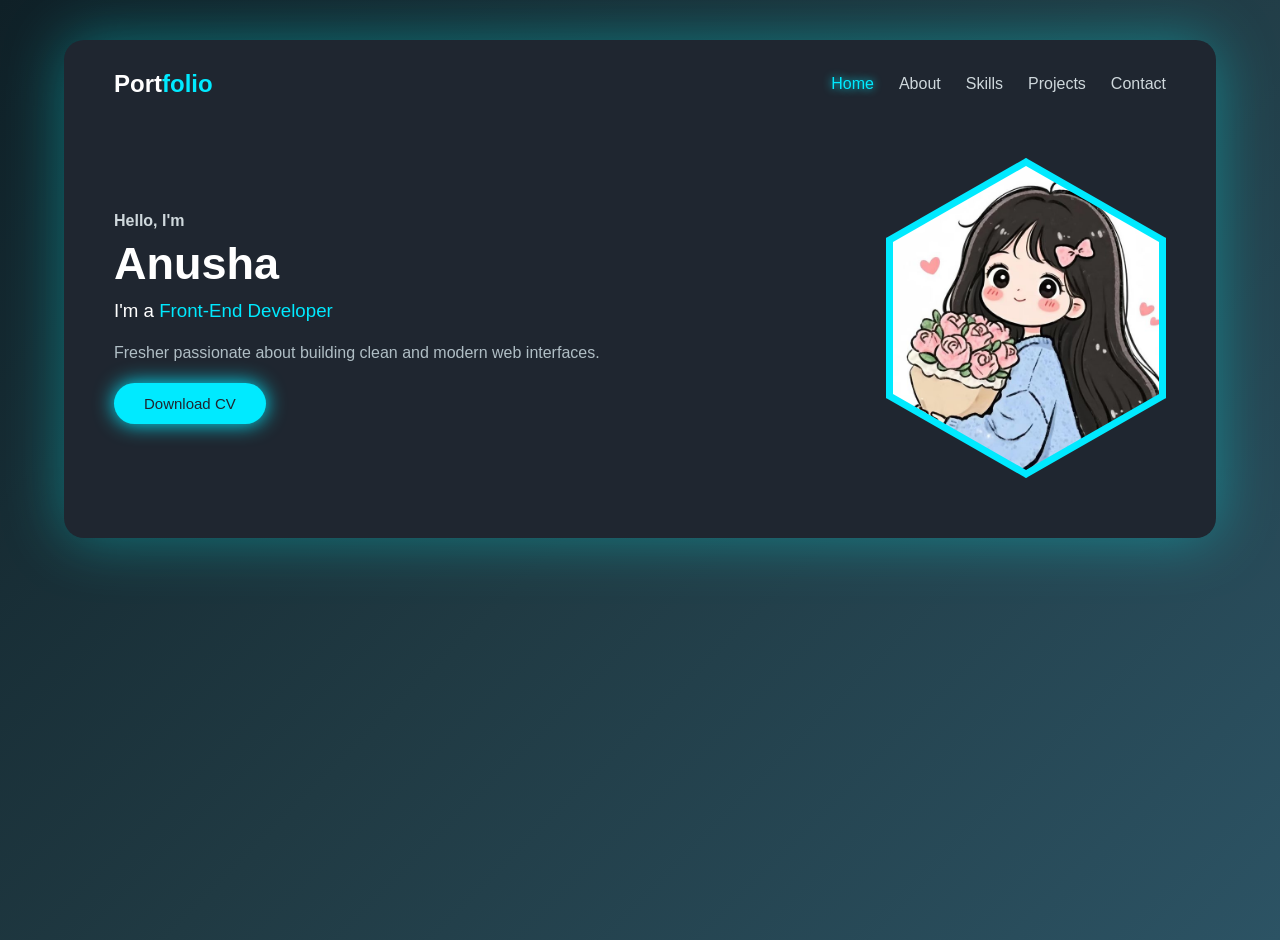
<file: index.html>
<!DOCTYPE html>
<html lang="en">
<head>
<meta charset="UTF-8">
<title>Portfolio</title>
<meta name="viewport" content="width=device-width, initial-scale=1.0">

<style>
/* ===== RESET ===== */
* {
    margin: 0;
    padding: 0;
    box-sizing: border-box;
    font-family: 'Segoe UI', sans-serif;
}

html {
    scroll-behavior: smooth;
}

body {
    background: linear-gradient(135deg, #0f2027, #203a43, #2c5364);
    min-height: 100vh;
}

/* ===== MAIN CONTAINER ===== */
main.wrapper {
    width: 90%;
    max-width: 1200px;
    background: #1f2630;
    border-radius: 20px;
    padding: 30px 50px 60px;
    box-shadow: 0 0 60px rgba(0,255,255,0.35);
    margin: 40px auto;
}

/* ===== NAVBAR ===== */
.navbar {
    display: flex;
    justify-content: space-between;
    align-items: center;
}

/* LOGO */
.logo {
    color: white;
    font-size: 24px;
    font-weight: bold;
}
.logo span {
    color: #00eaff;
}

/* NAV LINKS */
.nav-links {
    display: flex;
    list-style: none;
    gap: 25px;
}

.nav-links a {
    text-decoration: none;
    color: #cfd8dc;
    cursor: pointer;
    transition: 0.3s;
}

.nav-links a:hover,
.nav-links a.active {
    color: #00eaff;
    text-shadow: 0 0 8px #00eaff;
}

/* ===== HERO SECTION ===== */
.hero {
    display: flex;
    justify-content: space-between;
    align-items: center;
    margin-top: 60px;
    gap: 40px;
}

/* TEXT */
.hero-text {
    max-width: 500px;
}

.hero-text h4 {
    color: #cfd8dc;
    margin-bottom: 8px;
}

.hero-text h1 {
    color: white;
    font-size: 45px;
    margin-bottom: 10px;
}

.hero-text h3 {
    color: white;
    font-weight: 400;
}

.hero-text h3 span {
    color: #00eaff;
}

.hero-text p {
    color: #b0bec5;
    margin: 18px 0;
    line-height: 1.6;
}

/* SOCIAL ICONS */
.social-icons {
    margin: 20px 0;
}

.social-icons a {
    display: inline-flex;
    justify-content: center;
    align-items: center;
    width: 40px;
    height: 40px;
    border: 1px solid #00eaff;
    border-radius: 50%;
    color: #00eaff;
    margin-right: 10px;
    transition: 0.3s;
}

.social-icons a:hover {
    background: #00eaff;
    color: #1f2630;
}

/* BUTTON */
.btn {
    display: inline-block;
    background: #00eaff;
    border: none;
    padding: 12px 30px;
    border-radius: 30px;
    font-size: 15px;
    cursor: pointer;
    box-shadow: 0 0 20px #00eaff;
    transition: 0.3s;
    text-decoration: none;
    color: #1f2630;
}

.btn:hover {
    transform: scale(1.05);
}

/* ===== IMAGE ===== */
.hero-image {
    display: flex;
    justify-content: center;
    align-items: center;
}

.hexagon {
    width: 280px;
    height: 320px;
    background: #00eaff;
    -webkit-clip-path: polygon(
        50% 0%, 100% 25%, 100% 75%,
        50% 100%, 0% 75%, 0% 25%
    );
    clip-path: polygon(
        50% 0%, 100% 25%, 100% 75%,
        50% 100%, 0% 75%, 0% 25%
    );
    box-shadow: 0 0 40px #00eaff;
    display: flex;
    justify-content: center;
    align-items: center;
}

.hexagon img {
    width: 95%;
    height: 95%;
    object-fit: cover;
    clip-path: inherit;
    border-radius: 10px;
}

/* ===== COMMON SECTIONS ===== */
.section {
    margin-top: 120px;
    padding-top: 40px;
}

.section h2 {
    color: #00eaff;
    margin-bottom: 15px;
}

.section p {
    color: #b0bec5;
    line-height: 1.6;
}

/* ===== RESPONSIVE ===== */
@media (max-width: 900px) {
    .hero {
        flex-direction: column;
        text-align: center;
        align-items: stretch;
    }

    .nav-links {
        display: none;
    }
}
</style>
</head>

<body>

<main class="wrapper">

    <!-- NAVBAR -->
    <nav class="navbar">
        <div class="logo">Port<span>folio</span></div>
        <ul class="nav-links">
            <li><a href="index.html" class="active">Home</a></li>
            <li><a href="About.html">About</a></li>
            <li><a href="Skills.html">Skills</a></li>
            <li><a href="Projects.html">Projects</a></li>
            <li><a href="Contact.html">Contact</a></li>
        </ul>
    </nav>

    <!-- HOME -->
    <section id="home" class="hero">
        <div class="hero-text">
            <h4>Hello, I'm</h4>
            <h1>Anusha</h1>
            <h3>I'm a <span>Front-End Developer</span></h3>
            <p>Fresher passionate about building clean and modern web interfaces.</p>
            <a href="cv.pdf" class="btn" download>Download CV</a>
        </div>

        <div class="hero-image">
            <div class="hexagon">
                <img src="cartoon image" alt="Profile picture of Anusha">
            </div>
        </div>
    </section>
    
</main>

</body>
</html>
</file>
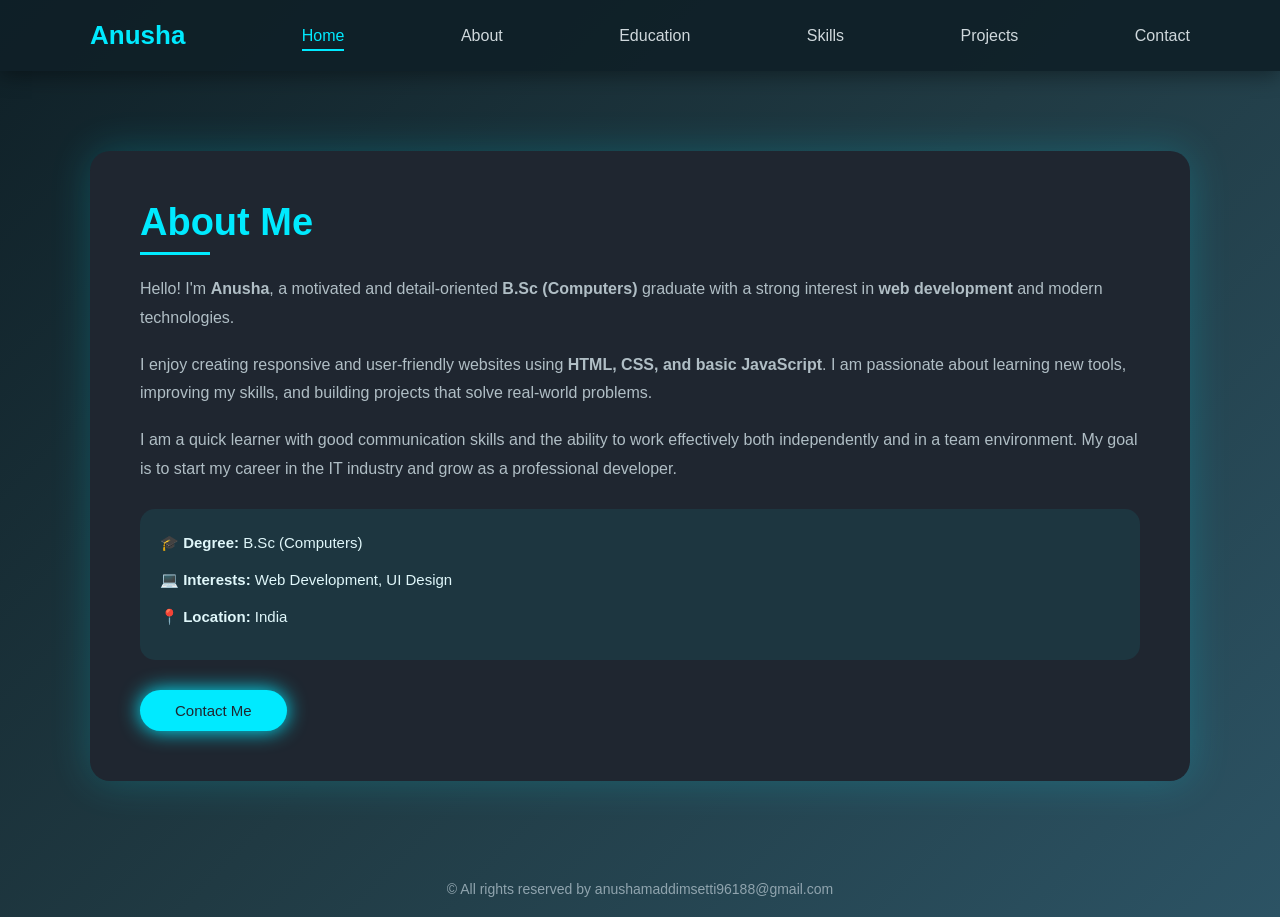
<file: About.html>
<!DOCTYPE html>
<html lang="en">
<head>
    <meta charset="UTF-8">
    <meta name="viewport" content="width=device-width, initial-scale=1.0">
    <title>About Me | Anusha</title>
    <link rel="stylesheet" href="About.css">
    <link rel="stylesheet" href="https://cdnjs.cloudflare.com/ajax/libs/font-awesome/6.4.0/css/all.min.css">
</head>
<body>

    <!-- Header -->
    <header>
        <nav class="nav">
            <div class="logo">Anusha</div>
            <a href="index.html" class="active">Home</a>
            <a href="About.html" >About</a>
            <a href="Education.html">Education</a>
            <a href="Skills.html">Skills</a>
            <a href="Projects.html">Projects</a>
            <a href="Contact.html">Contact</a>
        </nav>
    </header>

    <!-- About Section -->
    <main>
        <section class="about">
            <div class="about-container">

                

                <div class="about-content">
                    <h1>About Me</h1>
                    <p>
                        Hello! I'm <strong>Anusha</strong>, a motivated and detail-oriented 
                        <strong>B.Sc (Computers)</strong> graduate with a strong interest in 
                        <strong>web development</strong> and modern technologies.
                    </p>

                    <p>
                        I enjoy creating responsive and user-friendly websites using 
                        <strong>HTML, CSS, and basic JavaScript</strong>. I am passionate about 
                        learning new tools, improving my skills, and building projects that 
                        solve real-world problems.
                    </p>

                    <p>
                        I am a quick learner with good communication skills and the ability 
                        to work effectively both independently and in a team environment. 
                        My goal is to start my career in the IT industry and grow as a 
                        professional developer.
                    </p>

                    <div class="about-details">
                        <p><strong>🎓 Degree:</strong> B.Sc (Computers)</p>
                        <p><strong>💻 Interests:</strong> Web Development, UI Design</p>
                        <p><strong>📍 Location:</strong> India</p>
                    </div>

                    <a href="Contact.html" class="btn primary">Contact Me</a>
                </div>

            </div>
        </section>
    </main>

    <!-- Footer -->
    <footer>
        <p>© All rights reserved by anushamaddimsetti96188@gmail.com</p>
    </footer>

</body>
</html>
</file>
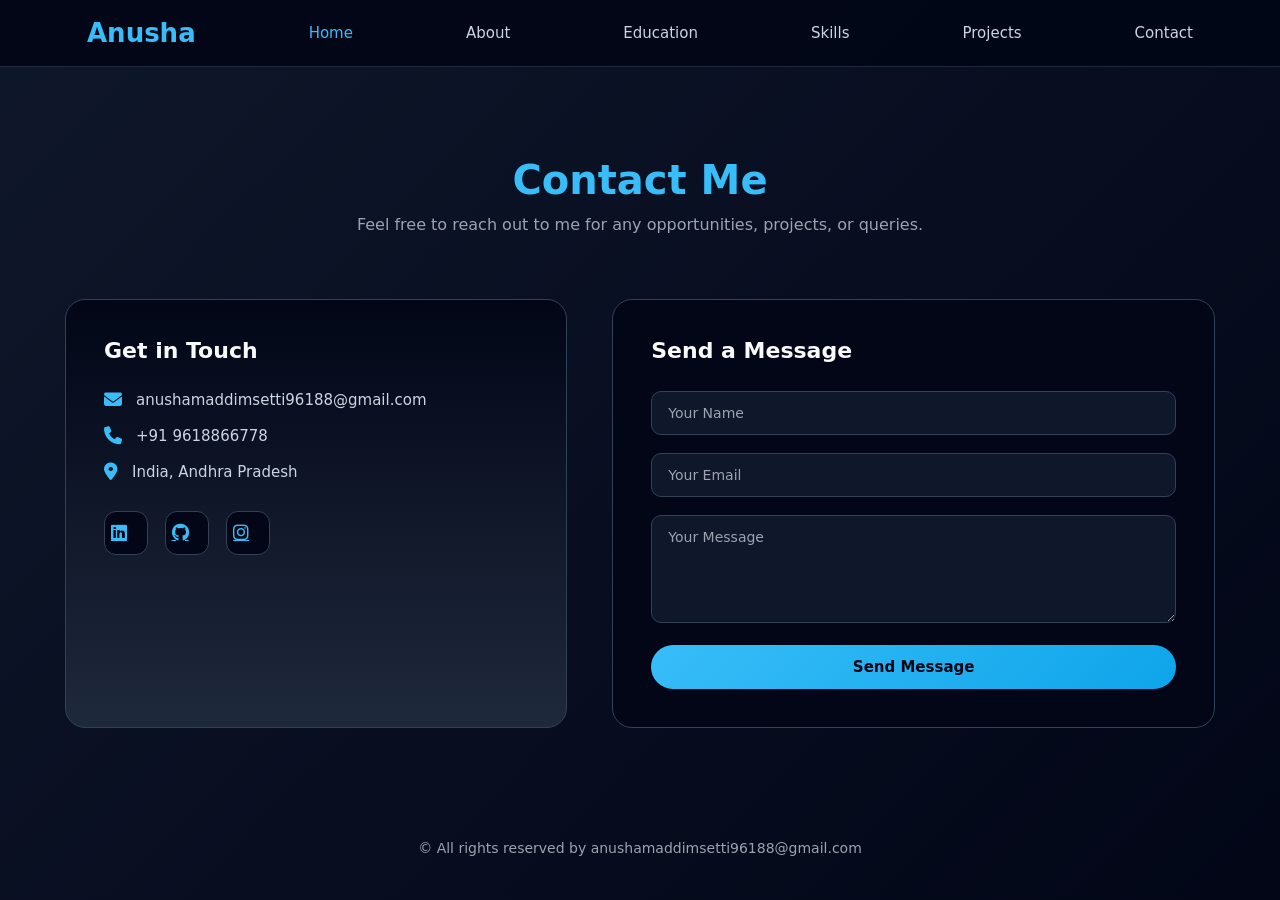
<file: Contact.html>
<!DOCTYPE html>
<html lang="en">
<head>
    <meta charset="UTF-8">
    <meta name="viewport" content="width=device-width, initial-scale=1.0">
    <title>Contact | Anusha</title>
    <link rel="stylesheet" href="Contact.css">
    <link rel="stylesheet" href="https://cdnjs.cloudflare.com/ajax/libs/font-awesome/6.4.0/css/all.min.css">
</head>
<body>

    <!-- Header -->
    <header>
        <nav class="nav">
            <div class="logo">Anusha</div>
            <a href="index.html" class="active">Home</a>
            <a href="About.html">About</a>
            <a href="Education.html">Education</a>
            <a href="Skills.html">Skills</a>
            <a href="Projects.html">Projects</a>
            <a href="Contact.html">Contact</a>
        </nav>
    </header>

    <!-- Contact Section -->
    <main>
        <section class="contact">
            <h1>Contact Me</h1>
            <p class="contact-intro">
                Feel free to reach out to me for any opportunities, projects, or queries.
            </p>

            <div class="contact-container">

                <!-- Contact Details -->
                <div class="contact-info">
                    <h2>Get in Touch</h2>

                    <p>
                        <i class="fas fa-envelope"></i>
                        anushamaddimsetti96188@gmail.com
                    </p>

                    <p>
                        <i class="fas fa-phone"></i>
                        +91 9618866778
                    </p>

                    <p>
                        <i class="fas fa-location-dot"></i>
                        India, Andhra Pradesh
                    </p>

                    <div class="social-links">
                        <a href="#" title="LinkedIn"><i class="fab fa-linkedin"></i></a>
                        <a href="#" title="GitHub"><i class="fab fa-github"></i></a>
                        <a href="#" title="Instagram"><i class="fab fa-instagram"></i></a>
                    </div>
                </div>

                <!-- Contact Form -->
                <div class="contact-form">
                    <h2>Send a Message</h2>

                    <form>
                        <input type="text" placeholder="Your Name" required>
                        <input type="email" placeholder="Your Email" required>
                        <textarea rows="5" placeholder="Your Message" required></textarea>
                        <button type="submit">Send Message</button>
                    </form>
                </div>

            </div>
        </section>
    </main>

    <!-- Footer -->
    <footer>
        <p>© All rights reserved by anushamaddimsetti96188@gmail.com</p>
    </footer>

</body>
</html>
</file>
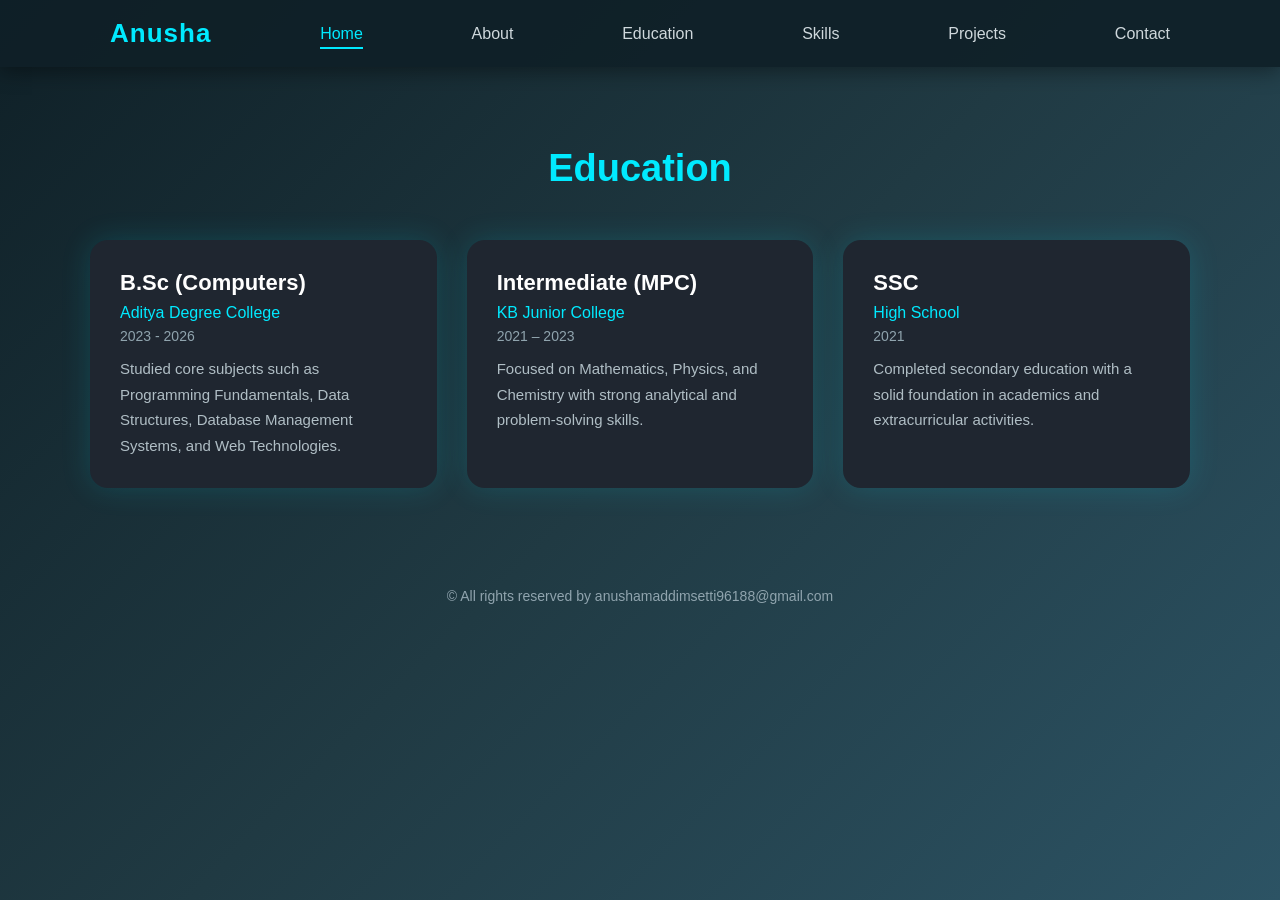
<file: Education.html>
<!DOCTYPE html>
<html lang="en">
<head>
    <meta charset="UTF-8">
    <meta name="viewport" content="width=device-width, initial-scale=1.0">
    <title>Education | Anusha</title>
    <link rel="stylesheet" href="Education.css">
    <link rel="stylesheet" href="https://cdnjs.cloudflare.com/ajax/libs/font-awesome/6.4.0/css/all.min.css">
</head>
<body>

    <!-- Header -->
    <header>
        <nav class="nav">
             <div class="logo">Anusha</div>
            <a href="index.html"class="active">Home</a>
            <a href="About.html">About</a>
            <a href="Education.html" >Education</a>
            <a href="Skills.html">Skills</a>
            <a href="Projects.html">Projects</a>
            <a href="Contact.html">Contact</a>
        </nav>
    </header>

    <!-- Education Section -->
    <main>
        <section class="education">
            <h1>Education</h1>

            <div class="education-container">

                <!-- Degree -->
                <div class="education-card">
                    <h2>B.Sc (Computers)</h2>
                    <p class="institution">Aditya Degree College</p>
                    <p class="year">2023 - 2026</p>
                    <p class="description">
                        Studied core subjects such as Programming Fundamentals, 
                        Data Structures, Database Management Systems, and Web Technologies.
                    </p>
                </div>

                <!-- Intermediate -->
                <div class="education-card">
                    <h2>Intermediate (MPC)</h2>
                    <p class="institution">KB Junior College</p>
                    <p class="year">2021 – 2023</p>
                    <p class="description">
                        Focused on Mathematics, Physics, and Chemistry with strong 
                        analytical and problem-solving skills.
                    </p>
                </div>

                <!-- School -->
                <div class="education-card">
                    <h2>SSC</h2>
                    <p class="institution"> High School</p>
                    <p class="year">2021</p>
                    <p class="description">
                        Completed secondary education with a solid foundation 
                        in academics and extracurricular activities.
                    </p>
                </div>

            </div>
        </section>
    </main>

    <!-- Footer -->
    <footer>
        <p>© All rights reserved by anushamaddimsetti96188@gmail.com</p>
    </footer>

</body>
</html>
</file>
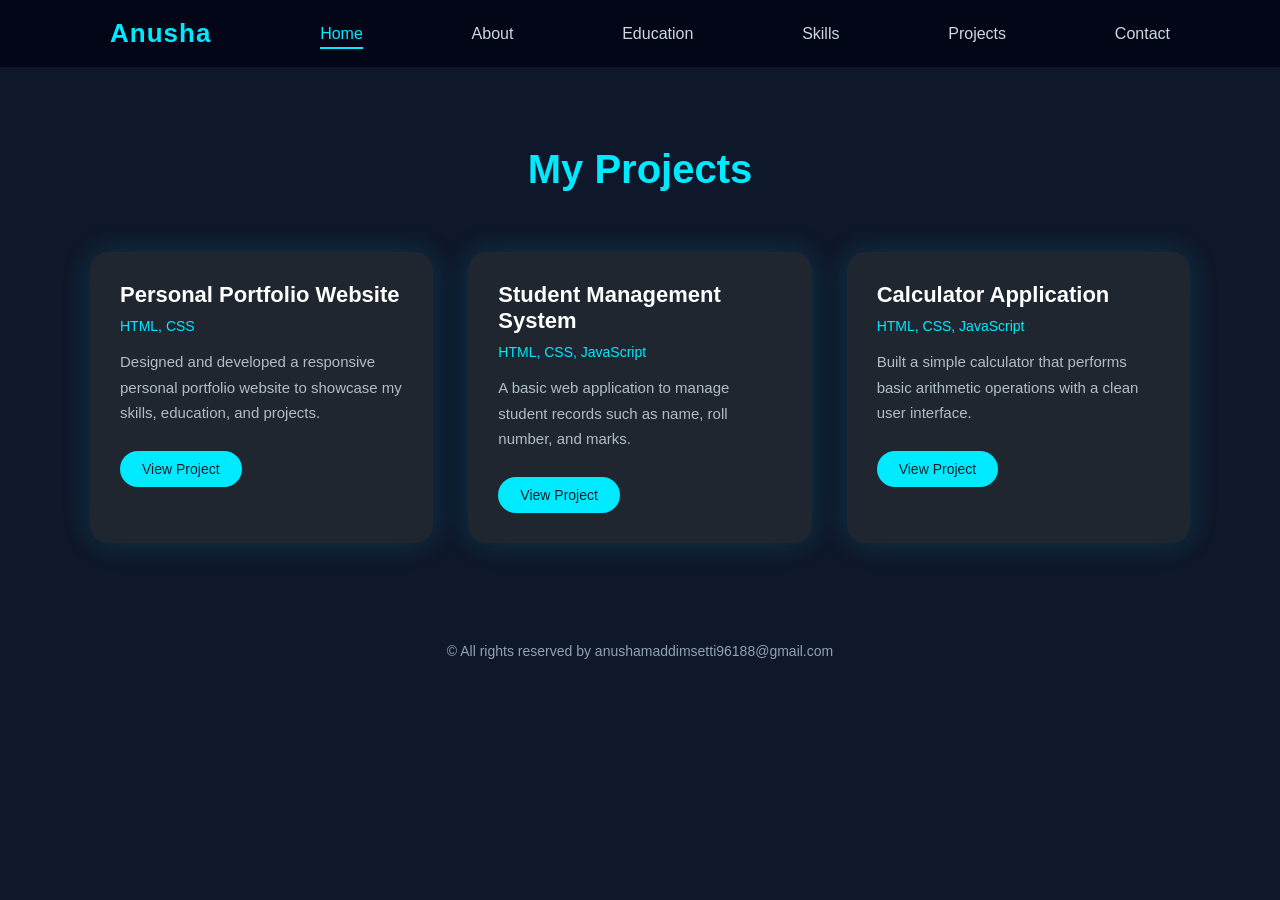
<file: Projects.html>
<!DOCTYPE html>
<html lang="en">
<head>
    <meta charset="UTF-8">
    <meta name="viewport" content="width=device-width, initial-scale=1.0">
    <title>Projects | Anusha</title>
    <link rel="stylesheet" href="Projects.css">
    <link rel="stylesheet" href="https://cdnjs.cloudflare.com/ajax/libs/font-awesome/6.4.0/css/all.min.css">
</head>
<body>

    <!-- Header -->
    <header>
        <nav class="nav">
            <div class="logo">Anusha</div>
            <a href="index.html" class="active">Home</a>
            <a href="About.html">About</a>
            <a href="Education.html">Education</a>
            <a href="Skills.html">Skills</a>
            <a href="Projects.html">Projects</a>
            <a href="Contact.html">Contact</a>
        </nav>
    </header>

    <!-- Projects Section -->
    <main>
        <section class="projects">
            <h1>My Projects</h1>

            <div class="projects-container">

                <!-- Project 1 -->
                <div class="project-card">
                    <h2>Personal Portfolio Website</h2>
                    <p class="tech">HTML, CSS</p>
                    <p class="description">
                        Designed and developed a responsive personal portfolio website 
                        to showcase my skills, education, and projects.
                    </p>
                    <a href="#" class="project-link">View Project</a>
                </div>

                <!-- Project 2 -->
                <div class="project-card">
                    <h2>Student Management System</h2>
                    <p class="tech">HTML, CSS, JavaScript</p>
                    <p class="description">
                        A basic web application to manage student records such as 
                        name, roll number, and marks.
                    </p>
                    <a href="#" class="project-link">View Project</a>
                </div>

                <!-- Project 3 -->
                <div class="project-card">
                    <h2>Calculator Application</h2>
                    <p class="tech">HTML, CSS, JavaScript</p>
                    <p class="description">
                        Built a simple calculator that performs basic arithmetic 
                        operations with a clean user interface.
                    </p>
                    <a href="#" class="project-link">View Project</a>
                </div>

            </div>
        </section>
    </main>

    <!-- Footer -->
    <footer>
        <p>© All rights reserved by anushamaddimsetti96188@gmail.com</p>
    </footer>

</body>
</html>
</file>
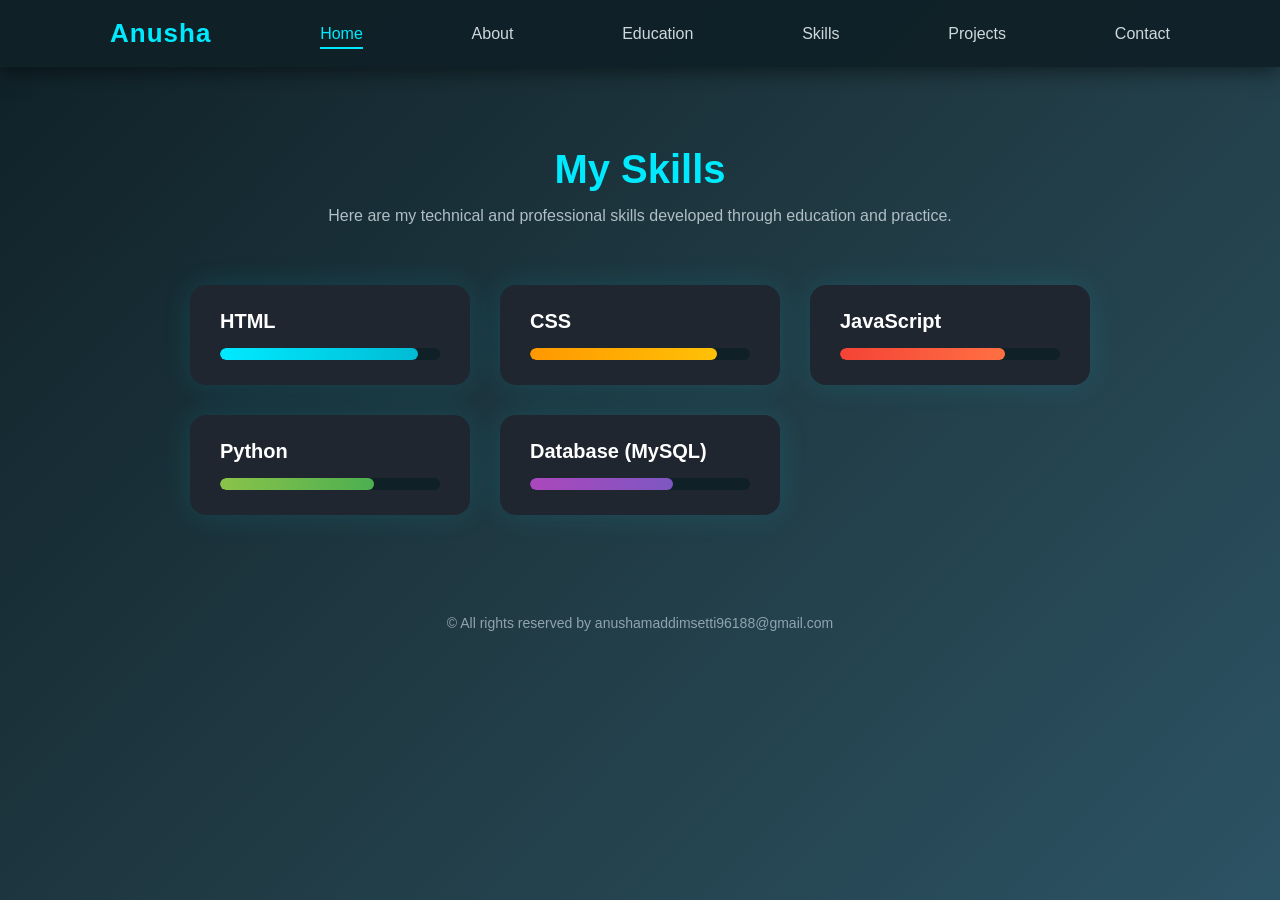
<file: Skills.html>
<!DOCTYPE html>
<html lang="en">
<head>
    <meta charset="UTF-8">
    <meta name="viewport" content="width=device-width, initial-scale=1.0">
    <title>Skills | Anusha</title>
    <link rel="stylesheet" href="Skills.css">
</head>
<body>

    <!-- Header -->
    <header>
        <nav class="nav">
            <div class="logo">Anusha</div>
            <a href="index.html" class="active">Home</a>
            <a href="About.html">About</a>
            <a href="Education.html">Education</a>
            <a href="Skills.html">Skills</a>
            <a href="Projects.html">Projects</a>
            <a href="Contact.html">Contact</a>
        </nav>
    </header>

    <!-- Skills Section -->
    <main>
        <section class="skills">
            <h1>My Skills</h1>
            <p class="skills-intro">
                Here are my technical and professional skills developed through education and practice.
            </p>

            <div class="skills-container">

                <!-- Skill Card -->
                <div class="skill-card">
                    <h3>HTML</h3>
                    <div class="progress">
                        <div class="progress-bar html"></div>
                    </div>
                </div>

                <div class="skill-card">
                    <h3>CSS</h3>
                    <div class="progress">
                        <div class="progress-bar css"></div>
                    </div>
                </div>

                <div class="skill-card">
                    <h3>JavaScript</h3>
                    <div class="progress">
                        <div class="progress-bar js"></div>
                    </div>
                </div>

                <div class="skill-card">
                    <h3>Python</h3>
                    <div class="progress">
                        <div class="progress-bar python"></div>
                    </div>
                </div>

                <div class="skill-card">
                    <h3>Database (MySQL)</h3>
                    <div class="progress">
                        <div class="progress-bar db"></div>
                    </div>
                </div>

            </div>
        </section>
    </main>

    <!-- Footer -->
    <footer>
        <p>© All rights reserved by anushamaddimsetti96188@gmail.com</p>
    </footer>

</body>
</html>
</file>
<file: About.css>
/* ===== RESET ===== */
* {
    margin: 0;
    padding: 0;
    box-sizing: border-box;
    font-family: "Segoe UI", sans-serif;
}

/* ===== BODY ===== */
body {
    background: linear-gradient(135deg, #0f2027, #203a43, #2c5364);
    color: #e0e0e0;
    min-height: 100vh;
}

/* ===== HEADER / NAV ===== */
header {
    background: rgba(15, 32, 39, 0.9);
    padding: 20px 0;
    box-shadow: 0 4px 20px rgba(0, 0, 0, 0.4);
}

.nav {
    max-width: 1100px;
    margin: auto;
    display: flex;
    align-items: center;
    justify-content: space-between;
    gap: 25px;
}


.logo {
    font-size: 26px;
    font-weight: bold;
    color: #00eaff;
}
/* NAV LINKS */
.nav a {
    text-decoration: none;
    color: #cfd8dc;
    font-size: 16px;
    position: relative;
    transition: 0.3s;
}

.nav a:hover,
.nav a.active {
    color: #00eaff;
}

/* underline animation */
.nav a::after {
    content: "";
    position: absolute;
    left: 0;
    bottom: -6px;
    width: 0;
    height: 2px;
    background: #00eaff;
    transition: 0.3s;
}

.nav a:hover::after,
.nav a.active::after {
    width: 100%;
}

/* ===== ABOUT SECTION ===== */
.about {
    padding: 80px 20px;
    animation: fadeIn 1.2s ease;
}

.about-container {
    max-width: 1100px;
    margin: auto;
    background: #1f2630;
    border-radius: 20px;
    padding: 50px;
    box-shadow: 0 0 40px rgba(0, 234, 255, 0.2);
}

/* ===== CONTENT ===== */
.about-content h1 {
    font-size: 38px;
    color: #00eaff;
    margin-bottom: 20px;
    position: relative;
}

/* heading underline */
.about-content h1::after {
    content: "";
    width: 70px;
    height: 3px;
    background: #00eaff;
    display: block;
    margin-top: 8px;
}

.about-content p {
    font-size: 16px;
    line-height: 1.8;
    color: #b0bec5;
    margin-bottom: 18px;
    animation: slideUp 1s ease forwards;
}

/* ===== DETAILS ===== */
.about-details {
    margin-top: 25px;
    background: rgba(0, 234, 255, 0.08);
    padding: 20px;
    border-radius: 15px;
}

.about-details p {
    font-size: 15px;
    margin-bottom: 10px;
    color: #e0f7fa;
}

/* ===== BUTTON ===== */
.btn {
    display: inline-block;
    margin-top: 30px;
    padding: 12px 35px;
    border-radius: 30px;
    font-size: 15px;
    text-decoration: none;
    transition: 0.4s;
}

.primary {
    background: #00eaff;
    color: #1f2630;
    box-shadow: 0 0 20px #00eaff;
}

.primary:hover {
    transform: translateY(-4px) scale(1.05);
    box-shadow: 0 0 35px #00eaff;
}

/* ===== FOOTER ===== */
footer {
    text-align: center;
    padding: 20px;
    color: #90a4ae;
    font-size: 14px;
}

/* ===== ANIMATIONS ===== */
@keyframes fadeIn {
    from {
        opacity: 0;
        transform: translateY(20px);
    }
    to {
        opacity: 1;
        transform: translateY(0);
    }
}

@keyframes slideUp {
    from {
        opacity: 0;
        transform: translateY(25px);
    }
    to {
        opacity: 1;
        transform: translateY(0);
    }
}

/* ===== RESPONSIVE ===== */
@media (max-width: 768px) {
    .nav {
        flex-wrap: wrap;
        justify-content: center;
    }

    .about-container {
        padding: 30px;
    }

    .about-content h1 {
        font-size: 30px;
    }
}
</file>
<file: Contact.css>
/* ===== RESET ===== */
* {
    margin: 0;
    padding: 0;
    box-sizing: border-box;
    font-family: "Segoe UI", system-ui, sans-serif;
}

/* ===== BODY ===== */
body {
    background: linear-gradient(135deg, #0f172a, #020617);
    color: #e5e7eb;
    min-height: 100vh;
}

/* ===== HEADER ===== */
header {
    background: rgba(2, 6, 23, 0.95);
    border-bottom: 1px solid #1e293b;
}

/* NAV BAR */
.nav {
    max-width: 1150px;
    margin: auto;
    padding: 18px 22px;
    display: flex;
    justify-content: space-between;
    align-items: center;
}

/* LOGO */
.logo {
    font-size: 26px;
    font-weight: 700;
    color: #38bdf8;
}

/* NAV LINKS */
.nav a {
    text-decoration: none;
    color: #cbd5e1;
    margin-left: 28px;
    font-size: 15px;
    transition: 0.3s;
}

.nav a:hover,
.nav a.active {
    color: #38bdf8;
}

/* ===== CONTACT SECTION ===== */
.contact {
    padding: 90px 20px;
}

/* TITLE */
.contact h1 {
    text-align: center;
    font-size: 40px;
    color: #38bdf8;
    margin-bottom: 12px;
}

.contact-intro {
    text-align: center;
    font-size: 16px;
    color: #9ca3af;
    margin-bottom: 65px;
}

/* ===== CONTACT CONTAINER ===== */
.contact-container {
    max-width: 1150px;
    margin: auto;
    display: grid;
    grid-template-columns: 1fr 1.2fr;
    gap: 45px;
}

/* ===== LEFT INFO CARD ===== */
.contact-info {
    background: linear-gradient(180deg, #020617, #1e293b);
    padding: 38px;
    border-radius: 20px;
    border: 1px solid #334155;
}

.contact-info h2 {
    font-size: 22px;
    margin-bottom: 28px;
    color: #f8fafc;
}

.contact-info p {
    display: flex;
    align-items: center;
    font-size: 15px;
    margin-bottom: 18px;
    color: #cbd5e1;
}

.contact-info i {
    font-size: 18px;
    color: #38bdf8;
    margin-right: 14px;
}

/* SOCIAL ICONS */
.social-links {
    margin-top: 30px;
}

.social-links a {
    width: 44px;
    height: 44px;
    display: inline-flex;
    justify-content: center;
    align-items: center;
    margin-right: 12px;
    border-radius: 12px;
    background: #020617;
    color: #38bdf8;
    border: 1px solid #334155;
    transition: 0.3s;
}

.social-links a:hover {
    background: #38bdf8;
    color: #020617;
    transform: translateY(-4px);
}

/* ===== RIGHT FORM CARD ===== */
.contact-form {
    background: #020617;
    padding: 38px;
    border-radius: 20px;
    border: 1px solid #334155;
}

.contact-form h2 {
    font-size: 22px;
    margin-bottom: 28px;
    color: #f8fafc;
}

/* INPUTS */
.contact-form input,
.contact-form textarea {
    width: 100%;
    padding: 13px 16px;
    margin-bottom: 18px;
    border-radius: 10px;
    border: 1px solid #334155;
    background: #0f172a;
    color: #e5e7eb;
    font-size: 14px;
}

.contact-form input::placeholder,
.contact-form textarea::placeholder {
    color: #9ca3af;
}

.contact-form input:focus,
.contact-form textarea:focus {
    outline: none;
    border-color: #38bdf8;
}

/* BUTTON */
.contact-form button {
    width: 100%;
    padding: 13px;
    border-radius: 30px;
    border: none;
    background: linear-gradient(135deg, #38bdf8, #0ea5e9);
    color: #020617;
    font-size: 15px;
    font-weight: 600;
    cursor: pointer;
    transition: 0.3s;
}

.contact-form button:hover {
    transform: scale(1.03);
}

/* ===== FOOTER ===== */
footer {
    text-align: center;
    padding: 22px;
    font-size: 14px;
    color: #9ca3af;
}

/* ===== RESPONSIVE ===== */
@media (max-width: 900px) {
    .contact-container {
        grid-template-columns: 1fr;
    }

    .nav {
        flex-wrap: wrap;
        justify-content: center;
    }

    .nav a {
        margin: 10px 15px;
    }
}
</file>
<file: Education.css>
/* ===== RESET ===== */
* {
    margin: 0;
    padding: 0;
    box-sizing: border-box;
    font-family: "Segoe UI", sans-serif;
}

/* ===== BODY ===== */
body {
    background: linear-gradient(135deg, #0f2027, #203a43, #2c5364);
    color: #e0e0e0;
    min-height: 100vh;
}

/* ===== HEADER / NAV ===== */
header {
    background: rgba(15, 32, 39, 0.9);
    padding: 18px 0;
    box-shadow: 0 4px 20px rgba(0, 0, 0, 0.4);
}

/* 🔹 NAV CONTAINER (logo left, links right) */
.nav {
    max-width: 1100px;
    margin: auto;
    padding: 0 20px;
    display: flex;
    justify-content: space-between;   /* key requirement */
    align-items: center;
}

/* ===== LOGO STYLE ===== */
.logo {
    font-size: 26px;
    font-weight: bold;
    color: #00eaff;
    letter-spacing: 1px;
    cursor: pointer;
}

/* ===== NAV LINKS ===== */
.nav a {
    text-decoration: none;
    color: #cfd8dc;
    font-size: 16px;
    margin-left: 28px;   /* gap between links */
    position: relative;
    transition: 0.3s ease;
}

/* ACTIVE & HOVER */
.nav a:hover,
.nav a.active {
    color: #00eaff;
}

/* underline animation */
.nav a::after {
    content: "";
    position: absolute;
    left: 0;
    bottom: -6px;
    width: 0;
    height: 2px;
    background: #00eaff;
    transition: 0.3s ease;
}

.nav a:hover::after,
.nav a.active::after {
    width: 100%;
}

/* ===== EDUCATION SECTION ===== */
.education {
    padding: 80px 20px;
    animation: fadeIn 1.2s ease;
}

.education h1 {
    text-align: center;
    font-size: 38px;
    color: #00eaff;
    margin-bottom: 50px;
}

/* ===== EDUCATION CONTAINER ===== */
.education-container {
    max-width: 1100px;
    margin: auto;
    display: grid;
    grid-template-columns: repeat(auto-fit, minmax(280px, 1fr));
    gap: 30px;
}

/* ===== EDUCATION CARD ===== */
.education-card {
    background: #1f2630;
    padding: 30px;
    border-radius: 18px;
    box-shadow: 0 0 30px rgba(0, 234, 255, 0.15);
    transition: transform 0.4s, box-shadow 0.4s;
    animation: slideUp 1s ease forwards;
}

.education-card:hover {
    transform: translateY(-10px);
    box-shadow: 0 0 45px rgba(0, 234, 255, 0.4);
}

/* TEXT */
.education-card h2 {
    font-size: 22px;
    color: #ffffff;
    margin-bottom: 8px;
}

.institution {
    color: #00eaff;
    font-weight: 500;
    margin-bottom: 6px;
}

.year {
    font-size: 14px;
    color: #90a4ae;
    margin-bottom: 12px;
}

.description {
    font-size: 15px;
    color: #b0bec5;
    line-height: 1.7;
}

/* ===== FOOTER ===== */
footer {
    text-align: center;
    padding: 20px;
    color: #90a4ae;
    font-size: 14px;
}

/* ===== ANIMATIONS ===== */
@keyframes fadeIn {
    from {
        opacity: 0;
        transform: translateY(20px);
    }
    to {
        opacity: 1;
        transform: translateY(0);
    }
}

@keyframes slideUp {
    from {
        opacity: 0;
        transform: translateY(30px);
    }
    to {
        opacity: 1;
        transform: translateY(0);
    }
}

/* ===== RESPONSIVE ===== */
@media (max-width: 768px) {
    .nav {
        flex-wrap: wrap;
        justify-content: center;
    }

    .nav a {
        margin: 10px 15px;
    }

    .education h1 {
        font-size: 30px;
    }
}
</file>
<file: Projects.css>
/* ===== RESET ===== */
* {
    margin: 0;
    padding: 0;
    box-sizing: border-box;
    font-family: "Segoe UI", Tahoma, Geneva, Verdana, sans-serif;
}

/* ===== BODY ===== */
body {
    background: #0F172A;
    color: #E5E7EB;
}


header {
    background: #020617;
}

.logo {
    color: #2563EB;
}


.nav {
    max-width: 1100px;
    margin: auto;
    padding: 18px 20px;
    display: flex;
    justify-content: space-between;
    align-items: center;
}

/* LOGO */
.logo {
    font-size: 26px;
    font-weight: bold;
    color: #00eaff;
    letter-spacing: 1px;
}

/* NAV LINKS */
.nav a {
    text-decoration: none;
    color: #cfd8dc;
    font-size: 16px;
    margin-left: 26px;
    position: relative;
    transition: 0.3s ease;
}

.nav a:hover,
.nav a.active {
    color: #00eaff;
}

/* underline animation */
.nav a::after {
    content: "";
    position: absolute;
    left: 0;
    bottom: -6px;
    width: 0;
    height: 2px;
    background: #00eaff;
    transition: 0.3s;
}

.nav a:hover::after,
.nav a.active::after {
    width: 100%;
}

/* ===== PROJECTS SECTION ===== */
.projects {
    padding: 80px 20px;
    animation: fadeIn 1.2s ease;
}

.projects h1 {
    text-align: center;
    font-size: 40px;
    color: #00eaff;
    margin-bottom: 60px;
}

/* ===== PROJECTS CONTAINER ===== */
.projects-container {
    max-width: 1100px;
    margin: auto;
    display: grid;
    grid-template-columns: repeat(auto-fit, minmax(300px, 1fr));
    gap: 35px;
}

/* ===== PROJECT CARD ===== */
.project-card {
    background: #1f2630;
    padding: 30px;
    border-radius: 18px;
    box-shadow: 0 0 30px rgba(0, 234, 255, 0.15);
    transition: transform 0.4s ease, box-shadow 0.4s ease;
    position: relative;
    overflow: hidden;
}

.project-card::before {
    content: "";
    position: absolute;
    top: 0;
    left: -100%;
    width: 100%;
    height: 100%;
    background: linear-gradient(
        120deg,
        transparent,
        rgba(0, 234, 255, 0.15),
        transparent
    );
    transition: 0.6s;
}

.project-card:hover::before {
    left: 100%;
}

.project-card:hover {
    transform: translateY(-10px);
    box-shadow: 0 0 45px rgba(0, 234, 255, 0.4);
}

/* TEXT */
.project-card h2 {
    font-size: 22px;
    color: #ffffff;
    margin-bottom: 10px;
}

.tech {
    font-size: 14px;
    color: #00eaff;
    margin-bottom: 15px;
}

.description {
    font-size: 15px;
    color: #b0bec5;
    line-height: 1.7;
    margin-bottom: 25px;
}

/* ===== PROJECT BUTTON ===== */
.project-link {
    display: inline-block;
    text-decoration: none;
    padding: 10px 22px;
    border-radius: 30px;
    font-size: 14px;
    font-weight: 500;
    color: #0f2027;
    background: #00eaff;
    transition: 0.3s ease;
}

.project-link:hover {
    background: #ffffff;
    color: #0f2027;
}

/* ===== FOOTER ===== */
footer {
    text-align: center;
    padding: 20px;
    font-size: 14px;
    color: #90a4ae;
}

/* ===== ANIMATIONS ===== */
@keyframes fadeIn {
    from {
        opacity: 0;
        transform: translateY(20px);
    }
    to {
        opacity: 1;
        transform: translateY(0);
    }
}

/* ===== RESPONSIVE ===== */
@media (max-width: 768px) {
    .nav {
        flex-wrap: wrap;
        justify-content: center;
    }

    .nav a {
        margin: 10px 15px;
    }

    .projects h1 {
        font-size: 32px;
    }
}
</file>
<file: Skills.css>
/* ===== RESET ===== */
* {
    margin: 0;
    padding: 0;
    box-sizing: border-box;
    font-family: "Segoe UI", Tahoma, Geneva, Verdana, sans-serif;
}

/* ===== BODY ===== */
body {
    background: linear-gradient(135deg, #0f2027, #203a43, #2c5364);
    color: #e0e0e0;
    min-height: 100vh;
}

/* ===== HEADER / NAV ===== */
header {
    background: rgba(15, 32, 39, 0.95);
    box-shadow: 0 4px 20px rgba(0, 0, 0, 0.5);
}

.nav {
    max-width: 1100px;
    margin: auto;
    padding: 18px 20px;
    display: flex;
    justify-content: space-between;
    align-items: center;
}

/* LOGO */
.logo {
    font-size: 26px;
    font-weight: bold;
    color: #00eaff;
    letter-spacing: 1px;
}

/* NAV LINKS */
.nav a {
    text-decoration: none;
    color: #cfd8dc;
    font-size: 16px;
    margin-left: 26px;
    position: relative;
    transition: 0.3s ease;
}

.nav a:hover,
.nav a.active {
    color: #00eaff;
}

/* underline effect */
.nav a::after {
    content: "";
    position: absolute;
    left: 0;
    bottom: -6px;
    width: 0;
    height: 2px;
    background: #00eaff;
    transition: 0.3s;
}

.nav a:hover::after,
.nav a.active::after {
    width: 100%;
}

/* ===== SKILLS SECTION ===== */
.skills {
    padding: 80px 20px;
    animation: fadeIn 1.2s ease;
}

.skills h1 {
    text-align: center;
    font-size: 40px;
    color: #00eaff;
    margin-bottom: 15px;
}

.skills-intro {
    text-align: center;
    max-width: 700px;
    margin: auto;
    font-size: 16px;
    color: #b0bec5;
    margin-bottom: 60px;
}

/* ===== SKILLS CONTAINER ===== */
.skills-container {
    max-width: 900px;
    margin: auto;
    display: grid;
    grid-template-columns: repeat(auto-fit, minmax(280px, 1fr));
    gap: 30px;
}

/* ===== SKILL CARD ===== */
.skill-card {
    background: #1f2630;
    padding: 25px 30px;
    border-radius: 16px;
    box-shadow: 0 0 30px rgba(0, 234, 255, 0.12);
    transition: transform 0.4s ease, box-shadow 0.4s ease;
}

.skill-card:hover {
    transform: translateY(-8px);
    box-shadow: 0 0 45px rgba(0, 234, 255, 0.35);
}

.skill-card h3 {
    font-size: 20px;
    margin-bottom: 15px;
    color: #ffffff;
}

/* ===== PROGRESS BAR ===== */
.progress {
    background: #0f2027;
    border-radius: 30px;
    overflow: hidden;
    height: 12px;
}

.progress-bar {
    height: 100%;
    border-radius: 30px;
    animation: grow 1.6s ease forwards;
}

/* SKILL LEVELS */
.progress-bar.html {
    width: 90%;
    background: linear-gradient(90deg, #00eaff, #00bcd4);
}

.progress-bar.css {
    width: 85%;
    background: linear-gradient(90deg, #ff9800, #ffc107);
}

.progress-bar.js {
    width: 75%;
    background: linear-gradient(90deg, #f44336, #ff7043);
}

.progress-bar.python {
    width: 70%;
    background: linear-gradient(90deg, #8bc34a, #4caf50);
}

.progress-bar.db {
    width: 65%;
    background: linear-gradient(90deg, #ab47bc, #7e57c2);
}

/* ===== FOOTER ===== */
footer {
    text-align: center;
    padding: 20px;
    font-size: 14px;
    color: #90a4ae;
}

/* ===== ANIMATIONS ===== */
@keyframes fadeIn {
    from {
        opacity: 0;
        transform: translateY(20px);
    }
    to {
        opacity: 1;
        transform: translateY(0);
    }
}

@keyframes grow {
    from {
        width: 0;
    }
}

/* ===== RESPONSIVE ===== */
@media (max-width: 768px) {
    .nav {
        flex-wrap: wrap;
        justify-content: center;
    }

    .nav a {
        margin: 10px 15px;
    }

    .skills h1 {
        font-size: 32px;
    }
}
</file>
